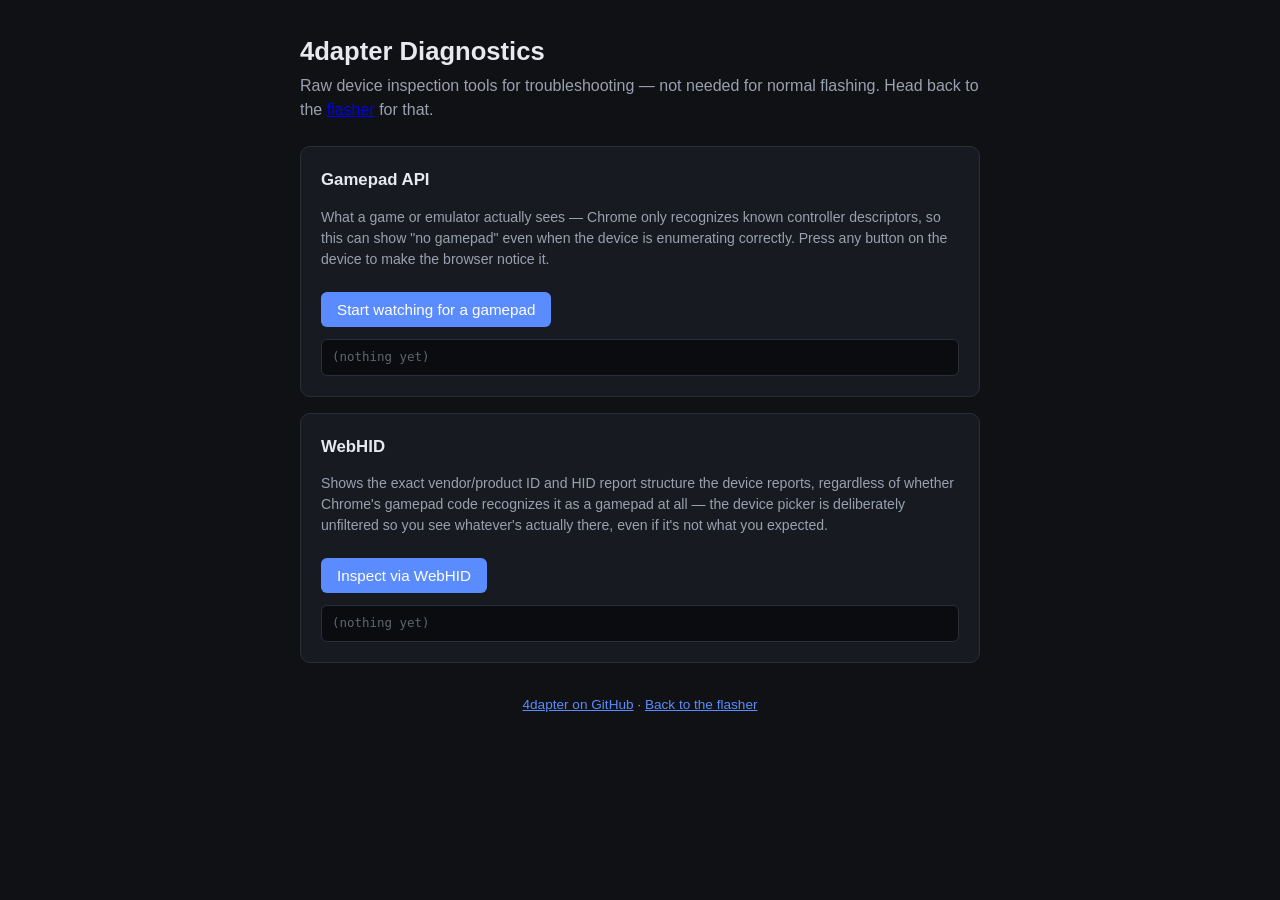
<file: docs/diagnostics.html>
<!DOCTYPE html>
<html lang="en">
<head>
<meta charset="UTF-8">
<meta name="viewport" content="width=device-width, initial-scale=1">
<title>4dapter Diagnostics</title>
<link rel="stylesheet" href="style.css">
</head>
<body>
<main>
  <header>
    <h1>4dapter Diagnostics</h1>
    <p>Raw device inspection tools for troubleshooting — not needed for normal flashing.
      Head back to the <a href="index.html">flasher</a> for that.</p>
  </header>

  <div id="unsupported-banner" class="banner" hidden>
    <strong>Your browser doesn't support this.</strong>
    These tools need Chrome or Edge on desktop.
  </div>

  <section class="panel step">
    <h2>Gamepad API</h2>
    <p class="muted">
      What a game or emulator actually sees — Chrome only recognizes known
      controller descriptors, so this can show "no gamepad" even when the
      device is enumerating correctly. Press any button on the device to make
      the browser notice it.
    </p>
    <button id="gamepad-watch-button">Start watching for a gamepad</button>
    <div id="gamepad-readout" class="mono-panel"></div>
  </section>

  <section class="panel step">
    <h2>WebHID</h2>
    <p class="muted">
      Shows the exact vendor/product ID and HID report structure the device
      reports, regardless of whether Chrome's gamepad code recognizes it as a
      gamepad at all — the device picker is deliberately unfiltered so you see
      whatever's actually there, even if it's not what you expected.
    </p>
    <button id="webhid-inspect-button" data-requires-webhid>Inspect via WebHID</button>
    <div id="webhid-readout" class="mono-panel"></div>
  </section>

  <footer>
    <a href="https://github.com/timville85/4dapter">4dapter on GitHub</a> ·
    <a href="index.html">Back to the flasher</a>
  </footer>
</main>
<script type="module" src="diagnostics.js"></script>
</body>
</html>
</file>
<file: docs/style.css>
:root {
  color-scheme: light dark;
  --bg: #0f1115;
  --panel: #171a21;
  --border: #2a2e38;
  --text: #e7e9ee;
  --muted: #9aa1ae;
  --accent: #5b8cff;
  --ok: #3fc37a;
  --error: #ff5c5c;
  --warn: #e3b341;
}

* {
  box-sizing: border-box;
}

body {
  margin: 0;
  background: var(--bg);
  color: var(--text);
  font-family: -apple-system, BlinkMacSystemFont, 'Segoe UI', Roboto, sans-serif;
  line-height: 1.5;
}

main {
  max-width: 720px;
  margin: 0 auto;
  padding: 32px 20px 80px;
}

header {
  margin-bottom: 24px;
}

header h1 {
  margin: 0 0 4px;
  font-size: 1.6rem;
}

header p {
  margin: 0;
  color: var(--muted);
}

.banner {
  background: #3a2a2a;
  border: 1px solid var(--error);
  border-radius: 8px;
  padding: 12px 16px;
  margin-bottom: 20px;
}

.panel {
  background: var(--panel);
  border: 1px solid var(--border);
  border-radius: 10px;
  padding: 20px;
  margin-bottom: 16px;
}

.step h2 {
  margin: 0 0 10px;
  font-size: 1.05rem;
  display: flex;
  align-items: center;
  gap: 8px;
}

.step h3 {
  margin: 18px 0 6px;
  font-size: 0.92rem;
  color: var(--text);
}

.step h2 .step-number {
  display: inline-flex;
  align-items: center;
  justify-content: center;
  width: 22px;
  height: 22px;
  border-radius: 50%;
  background: var(--accent);
  color: #fff;
  font-size: 0.8rem;
}

select,
button,
input[type='file'] {
  font-size: 0.95rem;
  font-family: inherit;
}

select {
  width: 100%;
  padding: 8px 10px;
  background: #0f1115;
  color: var(--text);
  border: 1px solid var(--border);
  border-radius: 6px;
}

button {
  background: var(--accent);
  color: #fff;
  border: none;
  border-radius: 6px;
  padding: 9px 16px;
  cursor: pointer;
  margin-right: 8px;
  margin-top: 8px;
}

button:disabled {
  background: var(--border);
  color: var(--muted);
  cursor: not-allowed;
}

button.secondary {
  background: transparent;
  border: 1px solid var(--border);
  color: var(--text);
}

#manual-bootloader-button:not([hidden]) {
  background: var(--warn);
  color: #1a1400;
  border: none;
  font-weight: 600;
  animation: urgent-pulse 1s ease-in-out infinite;
}

@keyframes urgent-pulse {
  0%, 100% { box-shadow: 0 0 0 0 rgba(227, 179, 65, 0.6); }
  50% { box-shadow: 0 0 0 8px rgba(227, 179, 65, 0); }
}

.muted {
  color: var(--muted);
  font-size: 0.88rem;
}

.note {
  margin-top: 10px;
  padding: 8px 10px;
  border-radius: 6px;
  background: #3a3120;
  border: 1px solid var(--warn);
  font-size: 0.88rem;
}

.status {
  margin-top: 12px;
  font-size: 0.9rem;
  color: var(--muted);
}

.status--busy {
  color: var(--accent);
}

.status--ok {
  color: var(--ok);
}

.status--error {
  color: var(--error);
}

progress {
  width: 100%;
  height: 10px;
  margin-top: 10px;
  accent-color: var(--accent);
}

#log,
.mono-panel {
  margin-top: 12px;
  max-height: 180px;
  overflow-y: auto;
  background: #0a0c10;
  border: 1px solid var(--border);
  border-radius: 6px;
  padding: 8px 10px;
  font-family: ui-monospace, Menlo, Consolas, monospace;
  font-size: 0.78rem;
  color: var(--muted);
}

.mono-panel:empty::before {
  content: '(nothing yet)';
  opacity: 0.6;
}

.mono-panel .entry {
  padding: 6px 0;
  border-bottom: 1px solid var(--border);
}

.mono-panel .entry:last-child {
  border-bottom: none;
}

.mono-panel .entry strong {
  color: var(--text);
}

.details-hint {
  margin-top: 12px;
  font-size: 0.85rem;
}

.details-hint summary {
  cursor: pointer;
  color: var(--accent);
}

.details-hint p {
  margin: 8px 0 0;
}

.hint {
  margin-top: 10px;
  font-size: 0.85rem;
  color: var(--muted);
}

footer {
  text-align: center;
  color: var(--muted);
  font-size: 0.85rem;
  margin-top: 32px;
}

footer a {
  color: var(--accent);
}
</file>
